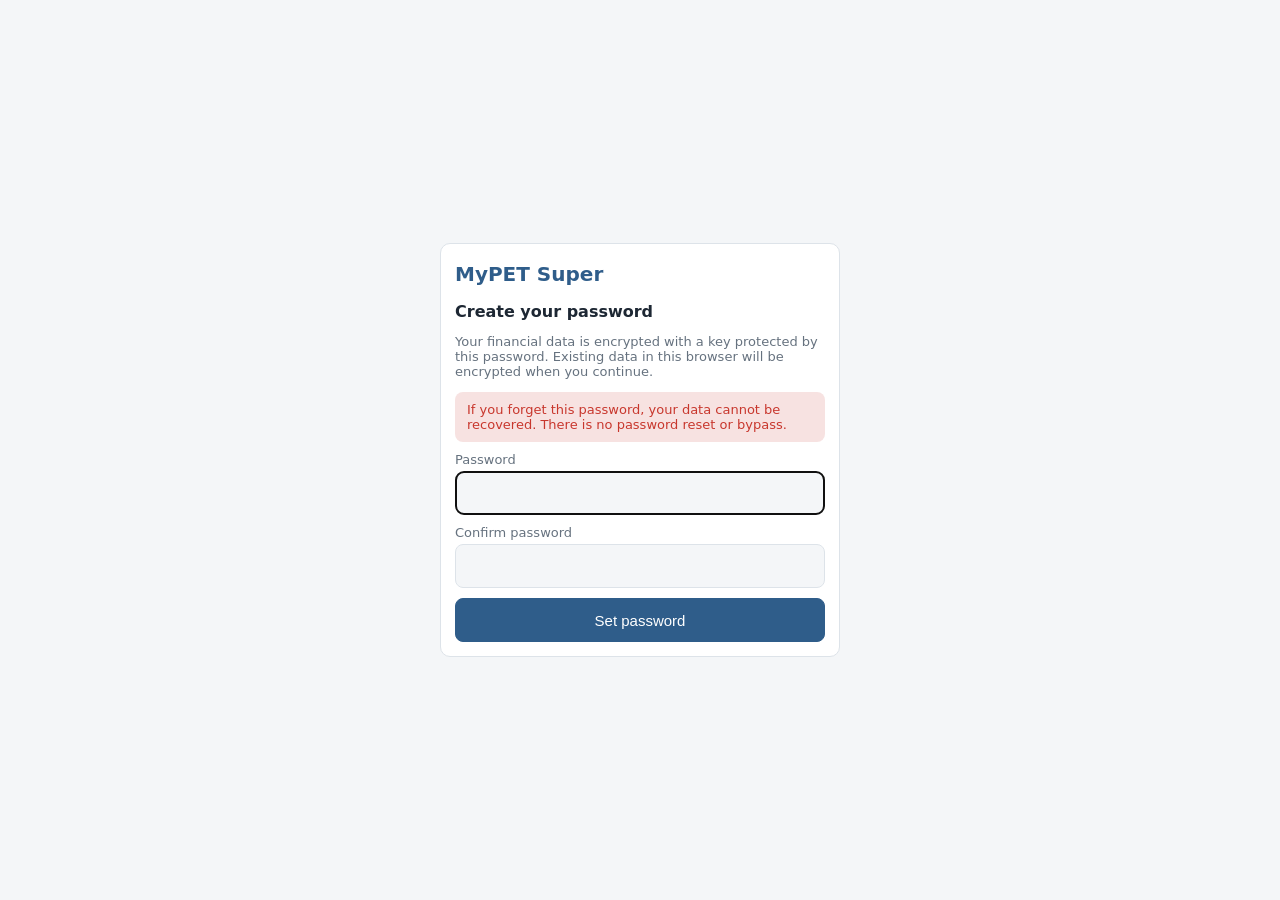
<file: index.html>
<!DOCTYPE html>
<html lang="en">
<head>
<meta charset="utf-8">
<meta name="viewport" content="width=device-width,initial-scale=1">
<title>MyPET Super v1.22 – My Personal Expense Tracker</title>
<meta name="theme-color" content="#f4f6f8">
<link rel="icon" href="data:,">
<link rel="stylesheet" href="css/style.css">
</head>
<body>
<div class="app">
 <nav id="nav"></nav>
 <main>
  <div class="top"><div class="ttl"><h1 id="title"></h1><div class="sub" id="sub"></div></div>
   <div class="tools noprint"><div class="mbrand">MyPET Super</div><div class="clock" id="clock"></div>
    <button class="ibtn" id="tbPrint" title="Print" aria-label="Print"><svg viewBox="0 0 24 24"><path d="M6 9V3h12v6"/><rect x="4" y="9" width="16" height="8" rx="2"/><path d="M7 14h10v7H7z"/></svg></button>
    <button class="ibtn" id="tbBackup" title="Backup" aria-label="Backup"><svg viewBox="0 0 24 24"><path d="M12 3v12"/><path d="M7 11l5 5 5-5"/><path d="M4 20h16"/></svg></button>
    <button class="ibtn" id="tbSettings" title="Settings" aria-label="Settings"><svg viewBox="0 0 24 24"><circle cx="12" cy="12" r="3"/><path d="M19.4 15a1.7 1.7 0 0 0 .3 1.8l.1.1a2 2 0 1 1-2.8 2.8l-.1-.1a1.7 1.7 0 0 0-1.8-.3 1.7 1.7 0 0 0-1 1.5V21a2 2 0 1 1-4 0v-.1a1.7 1.7 0 0 0-1.1-1.5 1.7 1.7 0 0 0-1.8.3l-.1.1a2 2 0 1 1-2.8-2.8l.1-.1a1.7 1.7 0 0 0 .3-1.8 1.7 1.7 0 0 0-1.5-1H3a2 2 0 1 1 0-4h.1a1.7 1.7 0 0 0 1.5-1.1 1.7 1.7 0 0 0-.3-1.8l-.1-.1a2 2 0 1 1 2.8-2.8l.1.1a1.7 1.7 0 0 0 1.8.3H9a1.7 1.7 0 0 0 1-1.5V3a2 2 0 1 1 4 0v.1a1.7 1.7 0 0 0 1 1.5 1.7 1.7 0 0 0 1.8-.3l.1-.1a2 2 0 1 1 2.8 2.8l-.1.1a1.7 1.7 0 0 0-.3 1.8V9a1.7 1.7 0 0 0 1.5 1H21a2 2 0 1 1 0 4h-.1a1.7 1.7 0 0 0-1.5 1z"/></svg></button>
    <button class="ibtn" id="tbTheme" title="Theme" aria-label="Theme"><svg viewBox="0 0 24 24"><circle cx="12" cy="12" r="9"/><path d="M12 3a9 9 0 0 1 0 18z" fill="currentColor"/></svg></button>
    <button class="ibtn lk" id="tbLock" title="Lock" aria-label="Lock"><svg viewBox="0 0 24 24"><rect x="5" y="11" width="14" height="10" rx="2"/><path d="M8 11V7a4 4 0 0 1 8 0v4"/></svg></button>
   </div><div class="printhead" id="ph"></div></div>
  <div id="view"></div>
 </main>
</div>
<div id="lock"></div>
<dialog id="dlg"></dialog>

<script src="js/core/config.js"></script>
<script src="js/core/calc.js"></script>
<script src="js/core/security.js"></script>
<script src="js/core/pdf-parser.js"></script>
<script src="js/core/database.js"></script>
<script src="js/core/state.js"></script>
<script src="js/core/ui-helpers.js"></script>
<script src="js/core/router.js"></script>
<script src="js/pages/home.js"></script>
<script src="js/pages/add.js"></script>
<script src="js/pages/transactions.js"></script>
<script src="js/pages/reports.js"></script>
<script src="js/pages/import.js"></script>
<script src="js/pages/help.js"></script>
<script src="js/pages/settings.js"></script>
<script src="js/pages/lock.js"></script>
<script src="js/pages/backup.js"></script>
<script src="js/main.js"></script>
</body>
</html>
</file>
<file: css/style.css>
:root{--bg:#f4f6f8;--card:#fff;--text:#1d2733;--muted:#66727f;--border:#dde3e9;--accent:#2f5d8a;--inc:#1a8a4a;--exp:#c8372d;--sel:#e6eef6}
:root[data-theme=dark]{--bg:#12181f;--card:#1b242d;--text:#e6ebf0;--muted:#93a1af;--border:#2c3946;--accent:#6ea6dc;--inc:#4cc582;--exp:#ff7a70;--sel:#243445}
*{box-sizing:border-box}
html,body{overscroll-behavior-y:none}
body{margin:0;font-family:system-ui,-apple-system,Segoe UI,Roboto,sans-serif;background:var(--bg);color:var(--text);font-size:15px}
.app{display:grid;grid-template-columns:210px minmax(0,1fr);min-height:100vh}
main{min-width:0}td,th{overflow-wrap:anywhere}td.r,th.r,td.d{white-space:nowrap}
nav{background:var(--card);border-right:1px solid var(--border);padding:16px 10px;position:sticky;top:0;height:100vh}
.brand{font-weight:700;font-size:20px;padding:4px 10px 16px;color:var(--accent)}
nav button{display:flex;gap:10px;align-items:center;width:100%;text-align:left;border:0;background:none;color:var(--text);padding:12px 10px;border-radius:8px;font-size:15px;cursor:pointer;min-height:44px}
nav button.on{background:var(--sel);color:var(--accent);font-weight:600}
main{padding:20px;max-width:1100px;width:100%}
.top{display:flex;justify-content:space-between;align-items:center;margin-bottom:16px}
h1{font-size:22px;margin:0}h2{font-size:16px;margin:0 0 10px}
.cards{display:grid;grid-template-columns:repeat(auto-fit,minmax(160px,1fr));gap:12px;margin-bottom:16px}
.card,.panel{background:var(--card);border:1px solid var(--border);border-radius:10px;padding:14px}
.card .l{color:var(--muted);font-size:13px}.card .v{font-size:21px;font-weight:700;margin-top:4px}
.inc{color:var(--inc)}.exp{color:var(--exp)}
.grid2{display:grid;grid-template-columns:1fr 1fr;gap:14px}
label{display:block;font-size:13px;color:var(--muted);margin:10px 0 4px}
input,select,textarea{width:100%;padding:10px;border:1px solid var(--border);border-radius:8px;background:var(--bg);color:var(--text);font-size:16px;min-height:44px;font-family:inherit}
button.btn{padding:10px 16px;border-radius:8px;border:1px solid var(--border);background:var(--card);color:var(--text);cursor:pointer;font-size:15px;min-height:44px}
button.pri{background:var(--accent);border-color:var(--accent);color:#fff}
button.dng{color:var(--exp);border-color:var(--exp)}
button.sm{padding:6px 10px;min-height:34px;font-size:13px}
button:disabled{opacity:.5;cursor:not-allowed}
.row{display:flex;gap:8px;flex-wrap:wrap;align-items:center}
.seg{display:flex;gap:0}.seg button{flex:1;border-radius:0}.seg button:first-child{border-radius:8px 0 0 8px}.seg button:last-child{border-radius:0 8px 8px 0}
.seg button.on.i{background:var(--inc);color:#fff;border-color:var(--inc)}.seg button.on.e{background:var(--exp);color:#fff;border-color:var(--exp)}
table{width:100%;border-collapse:collapse}th,td{padding:9px 6px;border-bottom:1px solid var(--border);text-align:left;font-size:14px;vertical-align:top}
th{color:var(--muted);font-weight:600}td.r,th.r{text-align:right}
.msg{padding:10px 12px;border-radius:8px;margin:10px 0}.msg.ok{background:rgba(26,138,74,.14);color:var(--inc)}.msg.err{background:rgba(200,55,45,.14);color:var(--exp)}
.bar{height:8px;background:var(--border);border-radius:4px;overflow:hidden;margin:3px 0 8px}.bar i{display:block;height:100%;background:var(--exp)}
.muted{color:var(--muted)}.empty{padding:20px;text-align:center;color:var(--muted)}
dialog{border:1px solid var(--border);border-radius:12px;background:var(--card);color:var(--text);max-width:480px;width:92%;padding:18px}
dialog::backdrop{background:rgba(0,0,0,.45)}
.filters{display:grid;grid-template-columns:repeat(auto-fit,minmax(150px,1fr));gap:8px}
.filters label{margin:0 0 2px}
@media(max-width:760px){
 .app{grid-template-columns:minmax(0,1fr);padding-bottom:64px}
 nav{position:fixed;bottom:0;left:0;right:0;top:auto;height:auto;display:flex;padding:4px;border-right:0;border-top:1px solid var(--border);z-index:10}
 .brand{display:none}
 nav button{flex-direction:column;gap:2px;font-size:10px;padding:6px 2px;text-align:center;justify-content:center;min-height:50px}
 nav button .ic{font-size:18px}
 main{padding:14px}.grid2{grid-template-columns:1fr}
 .hide-m{display:none}
 .top h1{font-size:18px}
 .top .row{flex-wrap:nowrap}
 .top button.btn{padding:6px 10px;min-height:38px;font-size:13px}
 table.txl,table.txl tbody{display:block}
 table.txl tr{display:grid;grid-template-columns:auto 1fr auto;column-gap:10px;align-items:baseline;padding:8px 0;border-bottom:1px solid var(--border)}
 table.txl td{border:0;padding:0}
 table.txl td.d{grid-column:1;grid-row:1}
 table.txl td.a{grid-column:3;grid-row:1}
 table.txl td.m{grid-column:1/-1;grid-row:2;margin-top:2px}
 table.txl td.act{grid-column:1/-1;grid-row:3;margin-top:6px;text-align:left}
 table.det,table.det tbody{display:block}
 table.det tr{display:grid;grid-template-columns:auto 1fr auto;column-gap:10px;align-items:baseline;padding:8px 0;border-bottom:1px solid var(--border)}
 table.det tr.h{display:none}
 table.det td{border:0;padding:0}
 table.det td.d{grid-column:1;grid-row:1}
 table.det td.inc,table.det td.exp{grid-column:3;grid-row:1}
 table.det td.m{grid-column:1/-1;grid-row:2;margin-top:2px}
 table.det td:empty{display:none}
 table.det tr.t{grid-template-columns:1fr auto auto}
 table.det tr.t td{grid-column:auto;grid-row:auto}
}
.bi{fill:var(--inc)}.be{fill:var(--exp)}.tx{fill:var(--muted);font-size:11px}
.dot{display:inline-block;width:10px;height:10px;border-radius:2px;vertical-align:middle}
.printhead{display:none}
.irow{border:1px solid var(--border);border-radius:10px;padding:10px;margin-bottom:8px;background:var(--card)}
.irow.dup{border-color:var(--exp)}.irow.off{opacity:.6}
.ifields{display:grid;grid-template-columns:repeat(auto-fit,minmax(130px,1fr));gap:2px 8px}
.ifields .wide{grid-column:1/-1}.ifields label{margin:6px 0 2px}
.dwrap{display:flex;gap:6px;align-items:stretch}.dwrap input{flex:1;min-width:0}.dcal{padding:0 10px;display:flex;align-items:center}
.badge{display:inline-block;font-size:11px;padding:2px 7px;border-radius:6px;margin-left:4px;background:rgba(200,55,45,.14);color:var(--exp)}
.badge.w{background:rgba(214,158,0,.2);color:var(--text)}
.chk{display:flex;align-items:center;gap:8px;margin:0;color:var(--text);font-size:14px}
.chk input{width:22px;height:22px;min-height:0;padding:0;flex:none}
.shead{margin:14px 0 6px;padding:8px 10px;background:var(--sel);border-radius:8px;font-size:13px}
.sticky{position:sticky;bottom:0;background:var(--card);border:1px solid var(--border);border-radius:10px;padding:10px;margin-top:10px}
@media(max-width:760px){.sticky{bottom:58px;padding:8px}.sticky .row{flex-wrap:nowrap}.sticky .btn{flex:1 1 0;font-size:13px;padding:8px 6px}}
#lock{position:fixed;inset:0;background:var(--bg);z-index:50;display:flex;align-items:center;justify-content:center;padding:16px;overflow:auto}
.lockbox{width:100%;max-width:400px}.lockbox .brand{padding-left:0}
@media print{
 nav,.top button,.noprint,dialog{display:none!important}
 .app{display:block}body{background:#fff;color:#000}
 .card,.panel{border-color:#999;break-inside:avoid}
 .printhead{display:block;font-size:18px;margin-bottom:10px}
 .top h1{display:none}
}

:root[data-theme=green]{--bg:#eef5ef;--card:#fff;--text:#17301f;--muted:#587060;--border:#cfe0d3;--accent:#2e7d4f;--inc:#1a8a4a;--exp:#c8372d;--sel:#dcecdf}
:root[data-theme=blue]{--bg:#eaf1fa;--card:#fff;--text:#14263d;--muted:#576c85;--border:#cbd9ea;--accent:#1f5fae;--inc:#17803f;--exp:#c8372d;--sel:#d9e6f6}
:root[data-theme=gray]{--bg:#e9ebee;--card:#f7f8f9;--text:#23272d;--muted:#656c75;--border:#cfd3d8;--accent:#4a5562;--inc:#1a7f46;--exp:#c0392b;--sel:#dde0e4}
.top{flex-wrap:wrap;gap:12px}.top .ttl{flex:1 1 220px;min-width:0}.sub{color:var(--muted);font-size:13px;margin-top:4px}
.tools{display:flex;gap:8px;align-items:center;flex-wrap:wrap}
.clock{padding:0 14px;min-height:42px;display:flex;align-items:center;border:1px solid var(--border);border-radius:10px;background:var(--card);font-weight:600;font-size:13px;white-space:nowrap;font-variant-numeric:tabular-nums}
.ibtn{width:42px;height:42px;padding:0;display:inline-flex;align-items:center;justify-content:center;border:1px solid var(--border);border-radius:10px;background:var(--card);color:var(--text);cursor:pointer}
.ibtn svg{width:20px;height:20px;stroke:currentColor;fill:none;stroke-width:1.8;stroke-linecap:round;stroke-linejoin:round}
.ibtn:hover{background:var(--sel)}.ibtn.lk{color:#e8962a}
.ibtn:focus-visible,.qa button:focus-visible{outline:2px solid var(--accent);outline-offset:2px}
.cards3{grid-template-columns:repeat(3,1fr)}
.card.hl{background:linear-gradient(135deg,color-mix(in srgb,var(--accent) 24%,var(--card)),var(--card))}
.qa{display:grid;grid-template-columns:repeat(auto-fit,minmax(170px,1fr));gap:12px}
.qa button{display:block;width:100%;text-align:left;padding:14px;border:1px solid var(--border);border-radius:10px;background:var(--bg);color:var(--text);cursor:pointer;font-family:inherit;font-size:15px;min-height:44px}
.qa button:hover{background:var(--sel)}
.qa .qi{display:block;font-size:20px;font-weight:700;line-height:1}
.qa b{display:block;margin-top:8px}.qa .s{display:block;color:var(--muted);font-size:12.5px;margin-top:3px}
.tw{overflow:auto;max-height:340px;border-radius:8px}
.rt{min-width:540px}.rt th{position:sticky;top:0;background:var(--sel);z-index:1}.rt td.n,.rt th.n{width:48px}
.thl{display:grid;gap:8px}.thb{display:flex;align-items:center;gap:10px;text-align:left;width:100%}
.thb.on{border-color:var(--accent);background:var(--sel);font-weight:600}
.sw{width:18px;height:18px;border-radius:50%;border:1px solid var(--border);display:inline-block;flex:none}
.mbrand{display:none}
@media screen and (max-width:760px){
 main{display:flex;flex-direction:column}
 .top{display:contents}
 .tools{order:0;position:sticky;top:0;z-index:20;margin:-14px -14px 12px;padding:10px 14px 10px;background:var(--bg);border-bottom:1px solid var(--border);gap:8px}
 .tools{gap:6px;align-items:center}
 .mbrand{display:block;order:-2;flex:1 1 auto;font-weight:700;font-size:18px;white-space:nowrap;color:var(--accent)}
 .tools .ibtn{order:-1;flex:0 0 36px;width:36px;height:36px}
 .tools .ibtn svg{width:18px;height:18px}
 .tools .clock{order:0;flex:1 1 100%;justify-content:center;min-height:34px;font-size:12px}
 .top .ttl{order:1;flex:none;width:100%;margin-bottom:12px}
 #view{order:2}
}
@media(max-width:760px){
 .cards3{grid-template-columns:1fr 1fr}.cards3 .hl{grid-column:1/-1}
 .tools{width:100%}.clock{flex:1 1 100%;justify-content:center}.ibtn{flex:1 1 0;width:auto}
 .rt{min-width:0}.rt thead{display:none}.rt,.rt tbody{display:block}
 .rt tr{display:grid;grid-template-columns:auto 1fr auto;column-gap:10px;align-items:baseline;padding:8px 0;border-bottom:1px solid var(--border)}
 .rt td{border:0;padding:0}.rt td.z{display:none}
 .rt td.n{grid-column:1;grid-row:1;width:auto;color:var(--muted)}.rt td.d{grid-column:2;grid-row:1}
 .rt td.inc,.rt td.exp{grid-column:3;grid-row:1}
 .rt td.ds{grid-column:1/3;grid-row:2;margin-top:3px}.rt td.bal{grid-column:3;grid-row:2;margin-top:3px;font-size:13px}
 .rt td.bal::before{content:"Bal ";color:var(--muted);font-weight:400}
}
@media print{
 :root[data-theme]{--bg:#fff;--card:#fff;--text:#000;--muted:#444;--border:#999;--sel:#eee;--inc:#1a7a40;--exp:#b3261e}
 .tools,.noprint{display:none!important}.top .printhead{flex:1 0 100%}.sub{display:none}
 .tw{max-height:none;overflow:visible}.rt{min-width:0}
}
</file>
